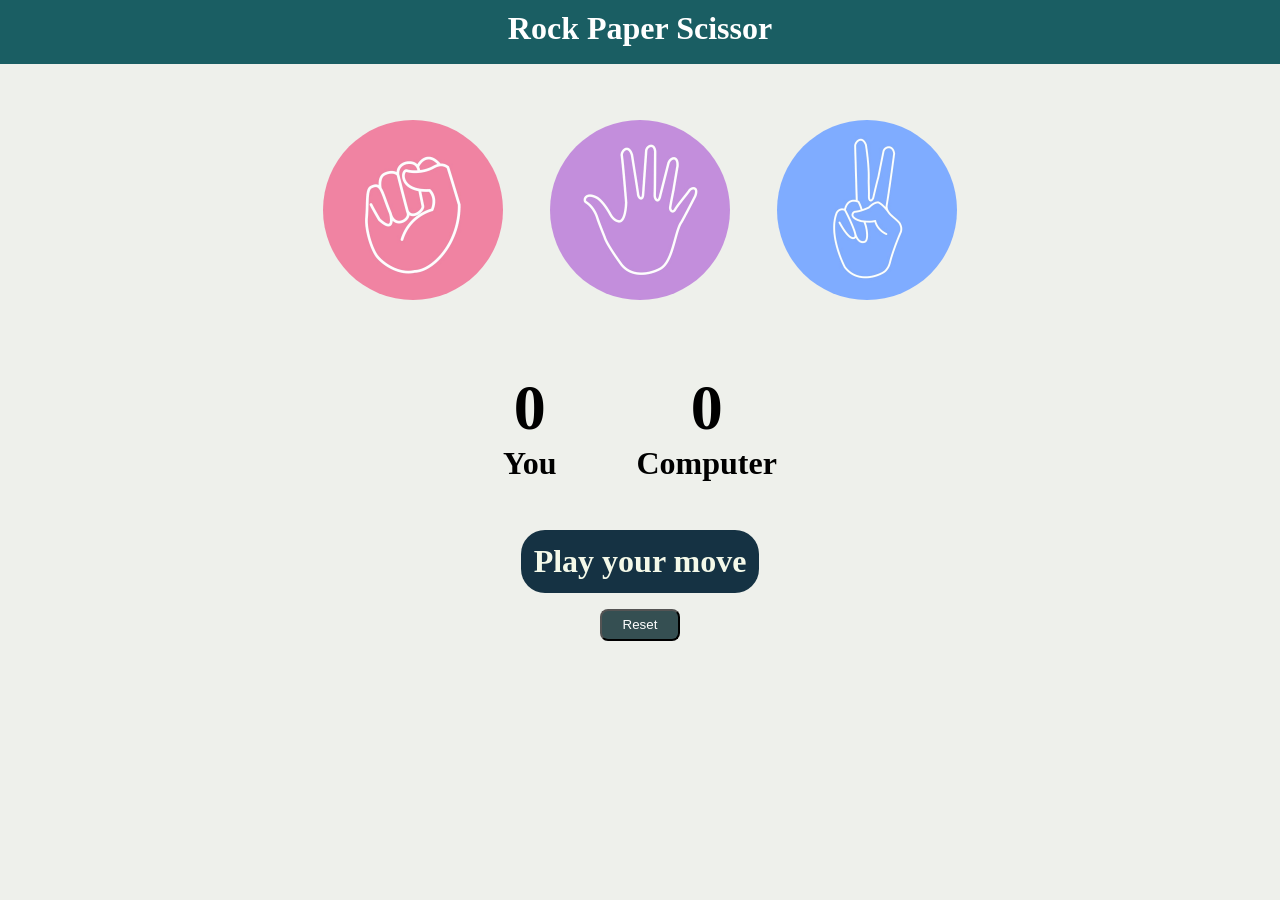
<file: ROCK PAPER SCISSOR GAME/index.html>
<!DOCTYPE html>
<html lang="en">
    <head>
        <meta charset="UTF-8">
        <meta name="viewpoint" content="width=device-width", initial-scale="1.0">
        <title>Rock Paper Scissor</title>
        <link rel="stylesheet" href="css.css">
    </head>
    <body>
        <h1>Rock Paper Scissor</h1>
        <div class="choices">
            <div id="rock" class="choice">
                <img src="rock.jpeg">
            </div>
            <div id="paper" class="choice">
                <img src="paper.jpeg">
            </div>
            <div id="scissor" class="choice">
                <img src="scissor.jpeg">
            </div>
        </div>
        <div class="scoreboard">
            <div class="score">
                <p id="user">0</p>
                <p>You</p>
            </div>
            <div class="score">
                <p id="comp">0</p>
                <p>Computer</p>
            </div>
        </div>
        <div class="msg-container">
            <p id="msg">Play your move</p>
        </div>
        <button id="reset">Reset</button>
        <script src="java.js"></script>
    </body>
</html>
</file>
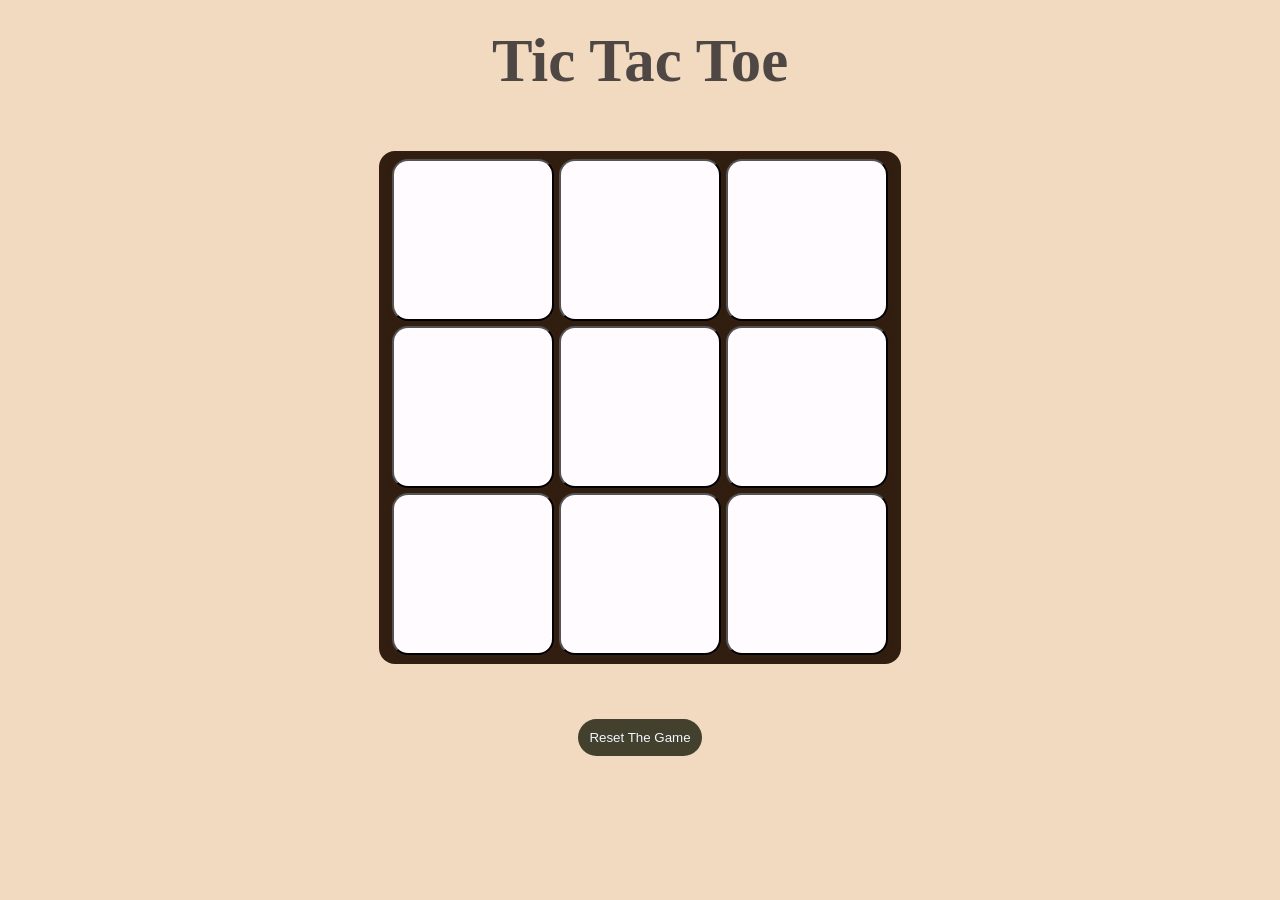
<file: TIC TAC TOE GAME/index.html>
<!DOCTYPE html>
<html lang="en">
    <head>
        <meta charset="UTF-8"/>
        <meta name="viewpoint content=width=device=width", initial-scale="1.0/">
        <title>Tic Tac Toe Game</title> 
        <link rel="stylesheet" href="mycss.css"/> 
    </head>
    <body>
        <h1 id="heading1">Tic Tac Toe</h1>
        <div class="hide">
            <h3 id="winner">WINNER</h3>
            <button id="new">New Game</button>
        </div>
        <main>
            <div class="contanier">
                <div class="Game-plate">
                    <button class="box"></button>
                    <button class="box"></button>
                    <button class="box"></button>
                    <button class="box"></button>
                    <button class="box"></button>
                    <button class="box"></button>
                    <button class="box"></button>
                    <button class="box"></button>
                    <button class="box"></button>
                </div>
            </div>
            <button id="reset">Reset The Game</button>
        </main>
        <script src="SCRIPT.js"></script>
    </body>
</html>
</file>
<file: ROCK PAPER SCISSOR GAME/css.css>
*{
    margin:0;
    padding:0;
    text-align:center;
}
body{
    background-color:#EEF0EB;
}
h1{
    background-color:#1A5E63;
    height:4rem;
    color:#fff;
    line-height:1.8;
}
.choices{
    display:flex;
    justify-content:center;
    align-items:center;
    gap:2rem;
    margin-top:3rem;
}
.choice{
    height:195px;
    width:195px;
    border-radius:50%;
    display:flex;
    justify-content:center;
    align-items:center;
}
.choice:hover{
    cursor:pointer;
    background-color:#17183B;
}
img{
    height:180px;
    width:180px;
    object-fit:cover;
    border-radius:50%;
}
.scoreboard{
    display:flex;
    justify-content:center;
    align-items:center;
    gap:5rem;
    font-size:2rem;
    font-weight:600;
    margin-top:4rem;
}
#user,#comp{
    font-size:4rem;
}
#msg{
    background-color:#153243;
    color:#F4F9E9;
    font-size:2rem;
    font-weight:bold;
    margin-top:3rem;
    display:inline-block;
    padding: 0.4em;
    border-radius:1.5rem;
}
#reset{
    height:2rem;
    width:5rem;
    border-radius:0.5rem;
    background-color:#354F52;
    color:white;
    position:relative;
    top:1rem;
}
</file>
<file: TIC TAC TOE GAME/mycss.css>
*{
    margin:0;
    padding:0;
}
body{
    background-color:#f1dabf;
    color:#4f4744;
    text-align:center;
    font-size:1.9rem;
}
#heading1{
    position:relative;
    top:1.6rem;
}
.contanier{
    height:75vh;
    display:flex;
    justify-content:center;
    align-items:center;
}
.Game-plate{
    height:55vmin;
    width:58vmin;
    border-radius:1rem;
    padding: 0.5rem 0 0.68rem 0;
    display:flex;
    justify-content:center;
    align-items:center;
    flex-wrap:wrap;
    gap:5px;
    background-color:#311E10;
}
.box{
    height:18vmin;
    width:18vmin;
    font-size:5rem;
    font-weight:bold;
    color:#4f4744;
    background-color:#fffbff;
    border-radius:1rem;
    box-shadow:0 0 4px #362417;
}
#reset{
    background-color:#43402e;
    color:aliceblue;
    padding:0.7rem;
    border-radius:2rem;
    border:none;
    position:relative;
    bottom:30px;
}
#new{
    background-color:#43402e;
    color:aliceblue;
    padding:0.7rem;
    border-radius:2rem;
    border:none;
    position:relative;
    top:40px;
}
#winner{
    position:relative;
    top:25px;
    font-size:3rem;
    color:rgb(114, 85, 47);
}
.hide{
    display:none;
}
</file>
